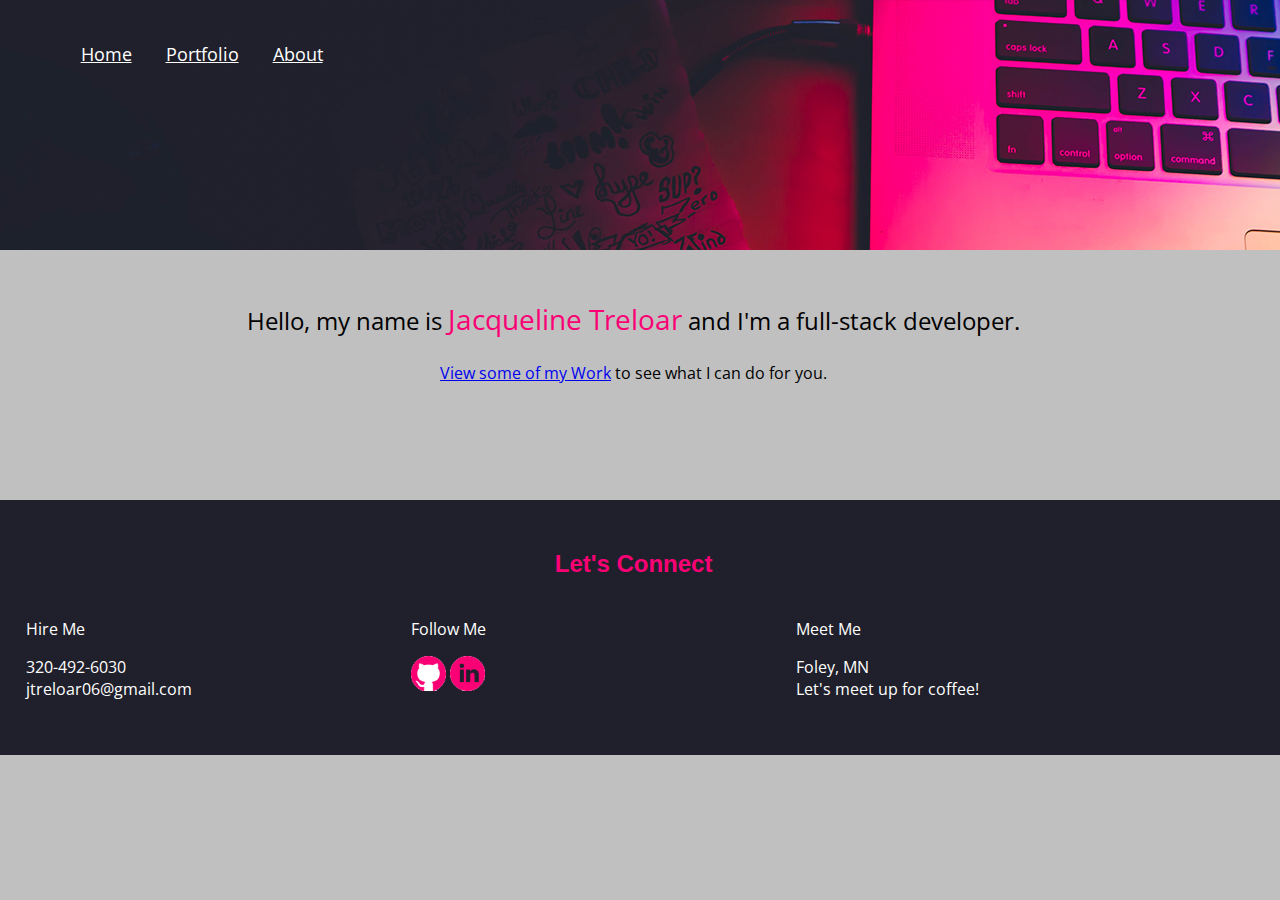
<file: index.html>
<!doctype html>
<html>
    <head>
        <title>Jacqueline Treloar - Web Developer</title>
		<link rel="stylesheet" href="css/main.css">
		<link rel="stylesheet" href="css/normalize.css">
		<link href="https://fonts.googleapis.com/css?family=Open+Sans" rel="stylesheet">
		<link href="https://fonts.google.com/specimen/Crimson+Text" rel="stylesheet">
		<meta charset="UTF-8">
    </head>
    <body>
		<header>
			<div class = "full-width">
				<div class = "half-width">
					<div id = "nav">
						<ul>
							<li><a href="./index.html">Home</a></li>
							<li><a href="./portfolio/index.html">Portfolio</a></li>
							<li><a href="./about/index.html">About</a></li>
							
						</ul>
					</div>
				</div>
			</div>
		</header>
		<main>
			<section id = "main">
				<div class = "full-width">
					<p style="font-size:24px; text-align:center;">Hello, my name is <span style="color: #fa0075; font-size: 28px">Jacqueline Treloar</span>
					and I'm a full-stack developer.</p>
					
					<p style = "text-align:center;"><a href="/portfolio/index.html">View some of my Work</a>
					to see what I can do for you.</p>
				</div>
			</section>
		</main>

		<!--Footer Section-->
		<footer>
			<div class = "full-width">
				<h3>Let's Connect</h3>
					<div class = "third-width">
						<p>Hire Me</p>
						<p>320-492-6030<br/>
						jtreloar06@gmail.com</p>
					</div>
					<div class = "third-width">
						<p>Follow Me</p>
						<a href="https://github.com/jtreloar06" target="_blank"><img src="./img/github.png" alt="github" style="width:35px"></a>
						<a href="https://www.linkedin.com/in/jacqueline-treloar-0b86b4a1/" target="_blank"><img src="./img/linkedin.png" alt="linkedin" style="width:35px"></a>
					</div>
					<div class = "third-width">
						<p>Meet Me</p>
						<p>Foley, MN<br/>
						Let's meet up for coffee!</p>
					</div>
			</div>
		</footer>
    </body>
</html>
</file>
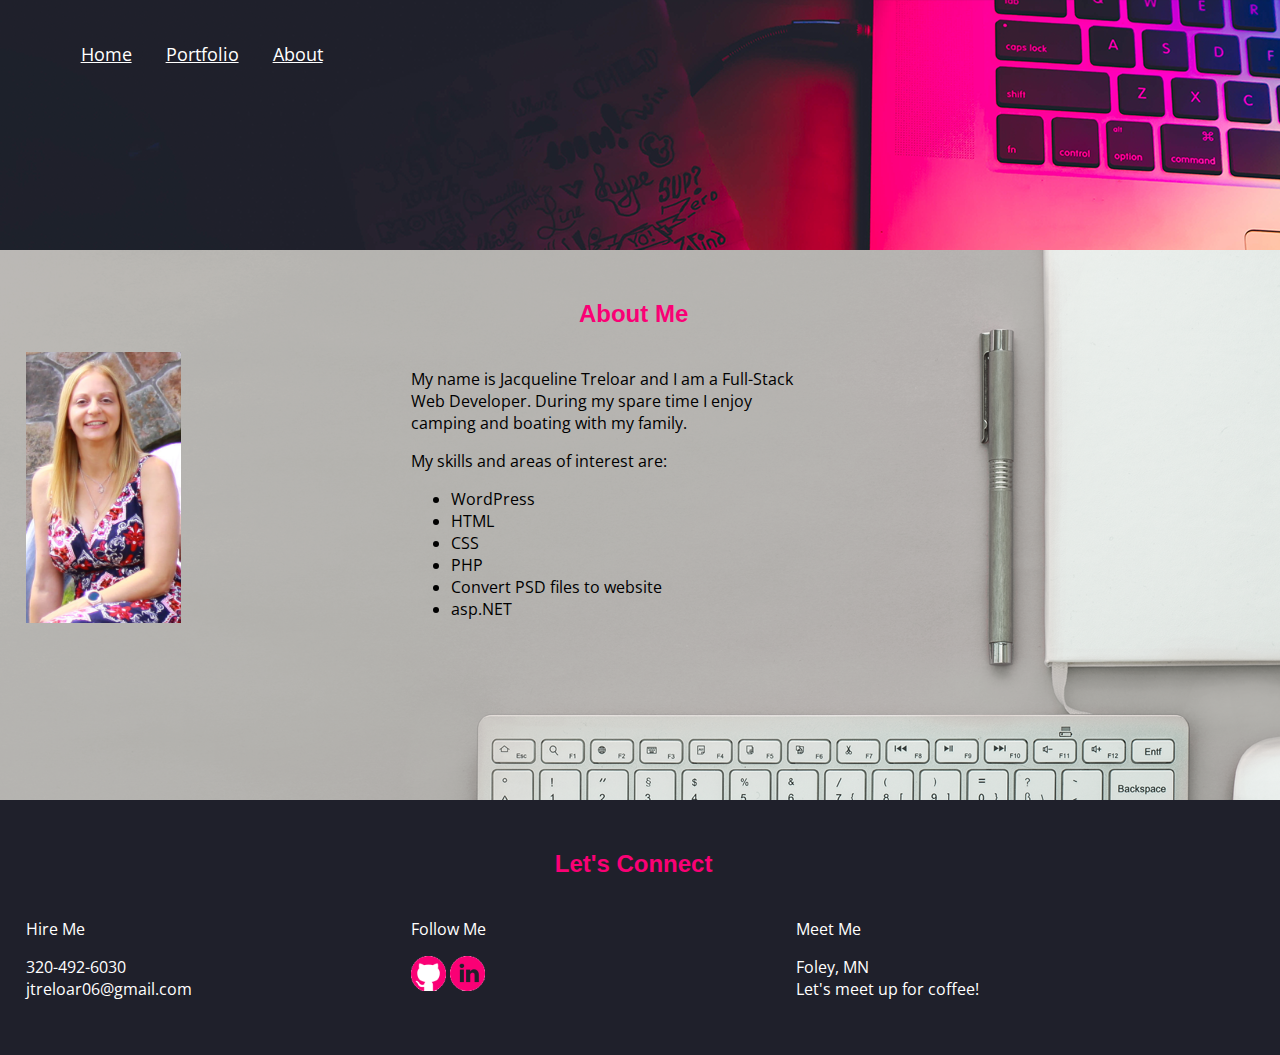
<file: about/index.html>
<!doctype html>
<html>
    <head>
        <title>Jacqueline Treloar - Web Developer - About</title>
		<link rel="stylesheet" href="../css/main.css">
		<link rel="stylesheet" href="../css/normalize.css">
		<link href="https://fonts.googleapis.com/css?family=Open+Sans" rel="stylesheet">
		<link href="https://fonts.google.com/specimen/Crimson+Text" rel="stylesheet">
		<meta charset="UTF-8">
    </head>
	<body>
		<header>
			<div class = "full-width">
				<div class = "half-width">
					<div id = "nav">
						<ul>
							<li><a href="../index.html">Home</a></li>
							<li><a href="../portfolio/index.html">Portfolio</a></li>
							<li><a href="./index.html">About</a></li>
							
						</ul>
					</div>
				</div>
			</div>
		</header>
		<!--About Me Section-->
		<main>
			<section id = "about">
				<div class = "full-width">
					<h3>About Me</h3>
						<div class = "third-width">
						<img src="../img/jacqueline.png" alt="jacqueline treloar full stack web developer" style="width:155px"><p>
						</div>
						<div class = "third-width">
						<p>My name is Jacqueline Treloar and I am a Full-Stack Web Developer. During my spare time I enjoy
						camping and boating with my family.</p>
						<p>My skills and areas of interest are:
							<ul>
								<li>WordPress</li>
								<li>HTML</li>
								<li>CSS</li>
								<li>PHP</li>
								<li>Convert PSD files to website</li>
								<li>asp.NET</li>
							</ul>
						</div>
				</div>
			</section>
		</main>
		<!--Footer Section-->
		<footer>
			<div class = "full-width">
				<h3>Let's Connect</h3>
					<div class = "third-width">
						<p>Hire Me</p>
						<p>320-492-6030<br/>
						jtreloar06@gmail.com</p>
					</div>
					<div class = "third-width">
						<p>Follow Me</p>
						<img src="../img/github.png" alt="github" style="width:35px"> <img src="../img/linkedin.png" alt="linkedin" style="width:35px">
					</div>
					<div class = "third-width">
						<p>Meet Me</p>
						<p>Foley, MN<br/>
						Let's meet up for coffee!</p>
					</div>
			</div>
		</footer>
    </body>
</html>
</file>
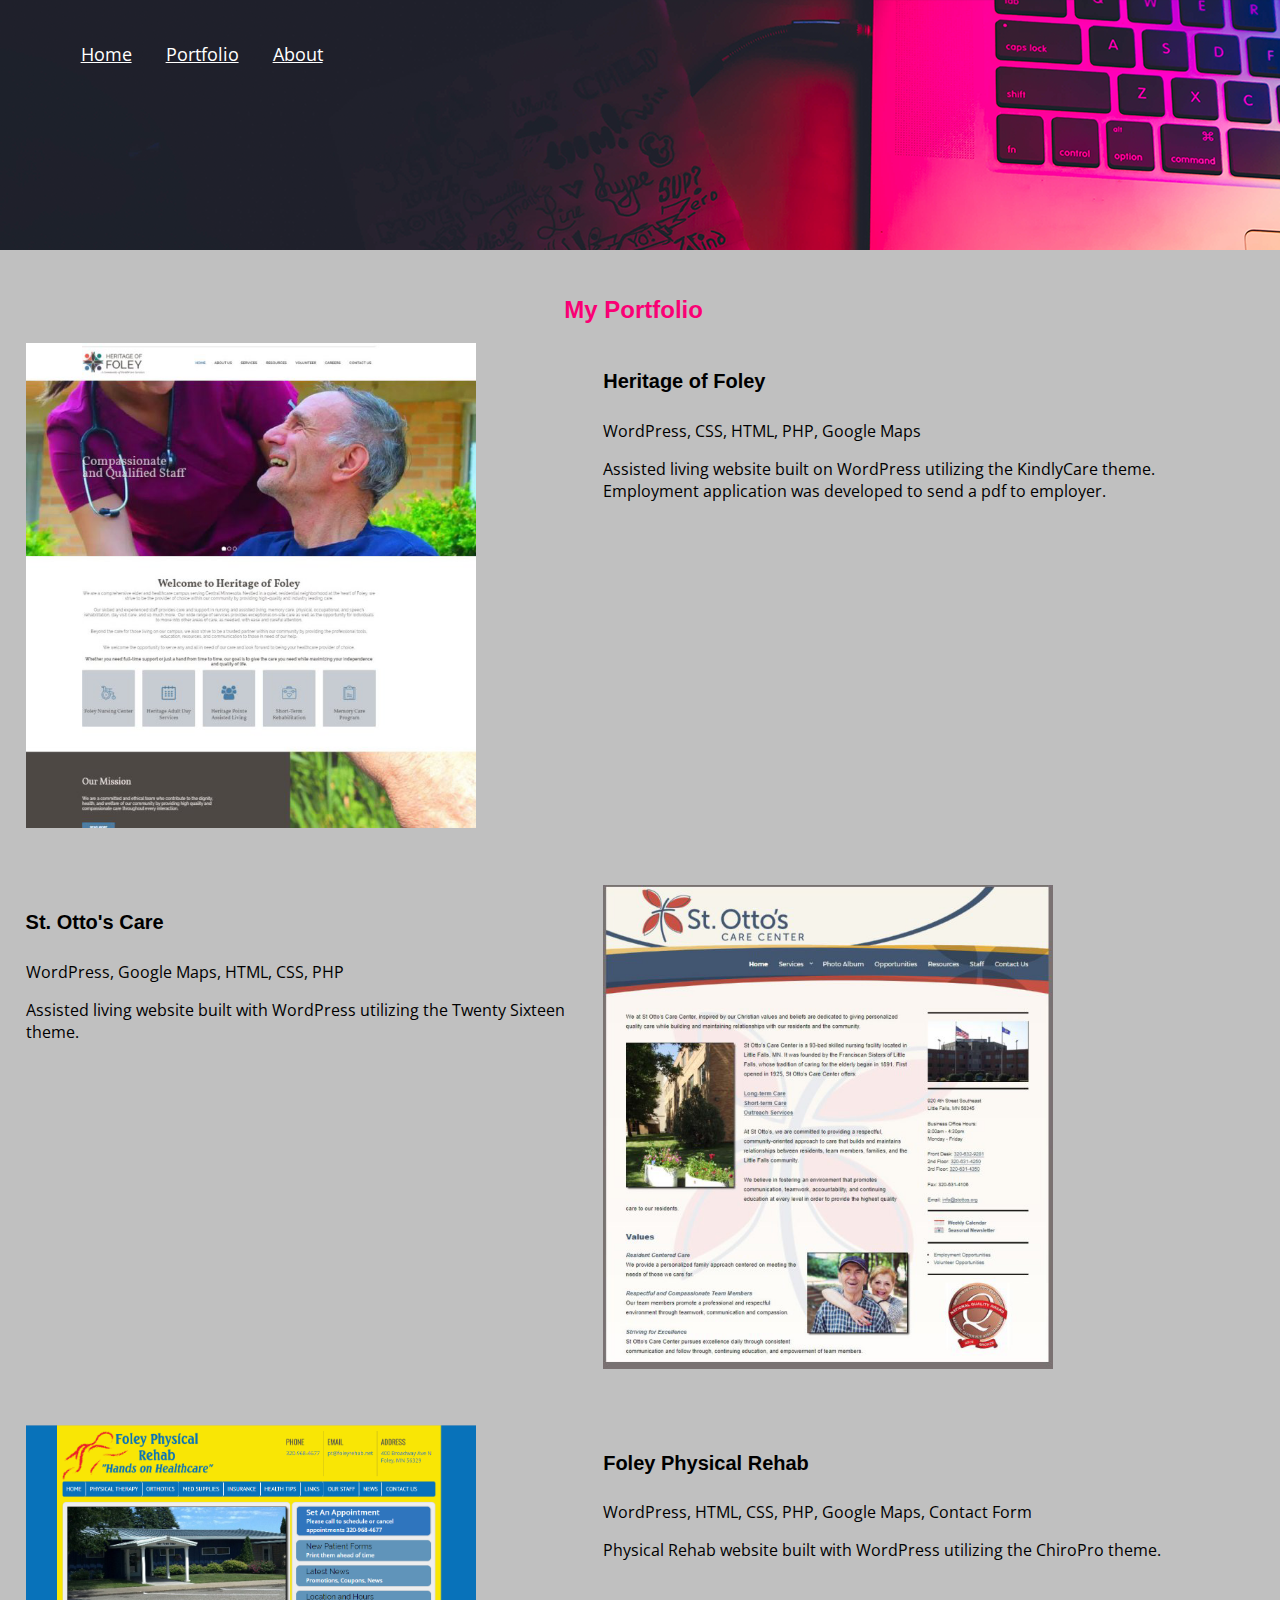
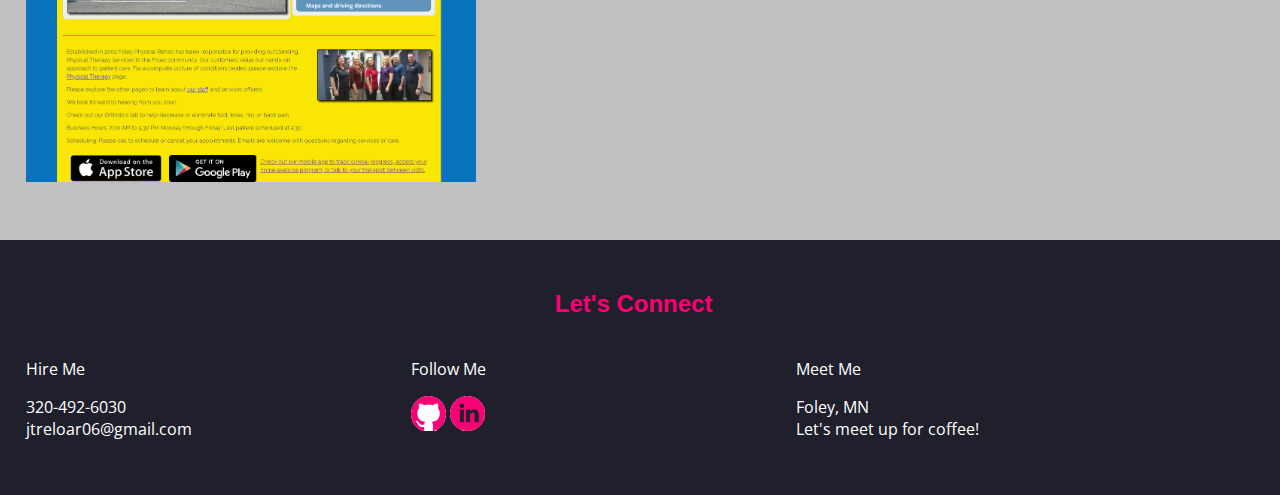
<file: portfolio/index.html>
<!doctype html>
<html>
    <head>
        <title>Jacqueline Treloar - Web Developer - Portfolio</title>
		<link rel="stylesheet" href="../css/main.css">
		<link rel="stylesheet" href="../css/normalize.css">
		<link href="https://fonts.googleapis.com/css?family=Open+Sans" rel="stylesheet">
		<link href="https://fonts.google.com/specimen/Crimson+Text" rel="stylesheet">
		<meta charset="UTF-8">
    </head>
	<body>
		<header>
			<div class = "full-width">
				<div class = "half-width">
					<div id = "nav">
						<ul>
							<li><a href="../index.html">Home</a></li>
							<li><a href="./index.html">Portfolio</a></li>
							<li><a href="../about/index.html">About</a></li>
							
						</ul>
					</div>
				</div>
			</div>
		</header>
		<main>
			<section id = "portfolio">
				<div class = "full-width">
					<h2>My Portfolio</h2>
						<div class = "half-width">
							<img src="../img/portfolio/heritage-of-foley.png" alt="heritage of foley mn" style="width:450px">
						</div>
						<div class = "half-width">
							<h4>Heritage of Foley</h4>
							<p>WordPress, CSS, HTML, PHP, Google Maps</p>
							
							<p>Assisted living website built on WordPress utilizing the KindlyCare theme. Employment 
							application was developed to send a pdf to employer.</p>
						</div>
				</div>
				<div class = "full-width">
					<div class = "half-width">
						<h4>St. Otto's Care</h4>
						<p>WordPress, Google Maps, HTML, CSS, PHP</p>
						
						<p>Assisted living website built with WordPress utilizing the Twenty Sixteen theme.</p>
					</div>
					<div class = "half-width">
						<img src="../img/portfolio/st-ottos-care.png" alt="st ottos care center mn" style="width:450px">
					</div>
				</div>
				<div class = "full-width">
					<div class = "half-width">
						<img src="../img/portfolio/foley-physical-rehab.PNG" alt="foley physical rehab mn" style="width:450px">
					</div>
					<div class = "half-width">
						<h4>Foley Physical Rehab</h4>
						<p>WordPress, HTML, CSS, PHP, Google Maps, Contact Form</p>
						
						<p>Physical Rehab website built with WordPress utilizing the ChiroPro theme.</p>
					</div>
				</div>
			</section>
		</main>
		<!--Footer Section-->
		<footer>
			<div class = "full-width">
				<h3>Let's Connect</h3>
					<div class = "third-width">
						<p>Hire Me</p>
						<p>320-492-6030<br/>
						jtreloar06@gmail.com</p>
					</div>
					<div class = "third-width">
						<p>Follow Me</p>
						<img src="../img/github.png" alt="github" style="width:35px"> <img src="../img/linkedin.png" alt="linkedin" style="width:35px">
					</div>
					<div class = "third-width">
						<p>Meet Me</p>
						<p>Foley, MN<br/>
						Let's meet up for coffee!</p>
					</div>
			</div>
		</footer>
	</body>
</html>
</file>
<file: css/main.css>
body {
	background: #c0c0c0;
	font-family: 'Open Sans', sans-serif;
	font-size: 16px;
	width: 100%;
}

header {
	background-image: url('../img/hero-background.png');
	color: white;
	height: 250px;
	width: 100%;
}

main {
	background: #c0c0c0;
}

footer {
	background: #1f202b;
	color: white;
	height: 255px;
}

#nav ul li{
	display: inline;
	margin: 0px 15px;
}

#nav ul li a {
	color: white;
	font-size: 18px;
}

/*** Column Width ***/
.full-width {
	float: left;
	margin: 2%;
	width: 95%;
}

.half-width {
	float: left;
	width: 47.5%;
}

.third-width {
	float: left;
	width: 31.66%;
}

h1 {
	color: #fa0075;
	text-align: center;
	font-family: 'Crimson Text', sans-serif;
	font-size: 34px;
}

h1 {
	font-family: 'Crimson Text', sans-serif;
	font-size: 40px;
	text-align: center;
	color: white
}

h2, h3 {
	color: #fa0075;
	text-align: center;
	font-family: 'Crimson Text', sans-serif;
	font-size: 24px;
}

h4 {
	color: black;
	text-align: left;
	font-family: 'Crimson Text', sans-serif;
	font-size: 20px;
}

/*** Sections ***/
#portfolio {
	height: 1590px;
}

#main {
	height: 250px;
}

#about {
	background-image: url("../img/about-me.png");
	height: 550px;
	width: 100%;
}

#about p {
	color: black;
}

#intro {
	height: 450px;
}
</file>
